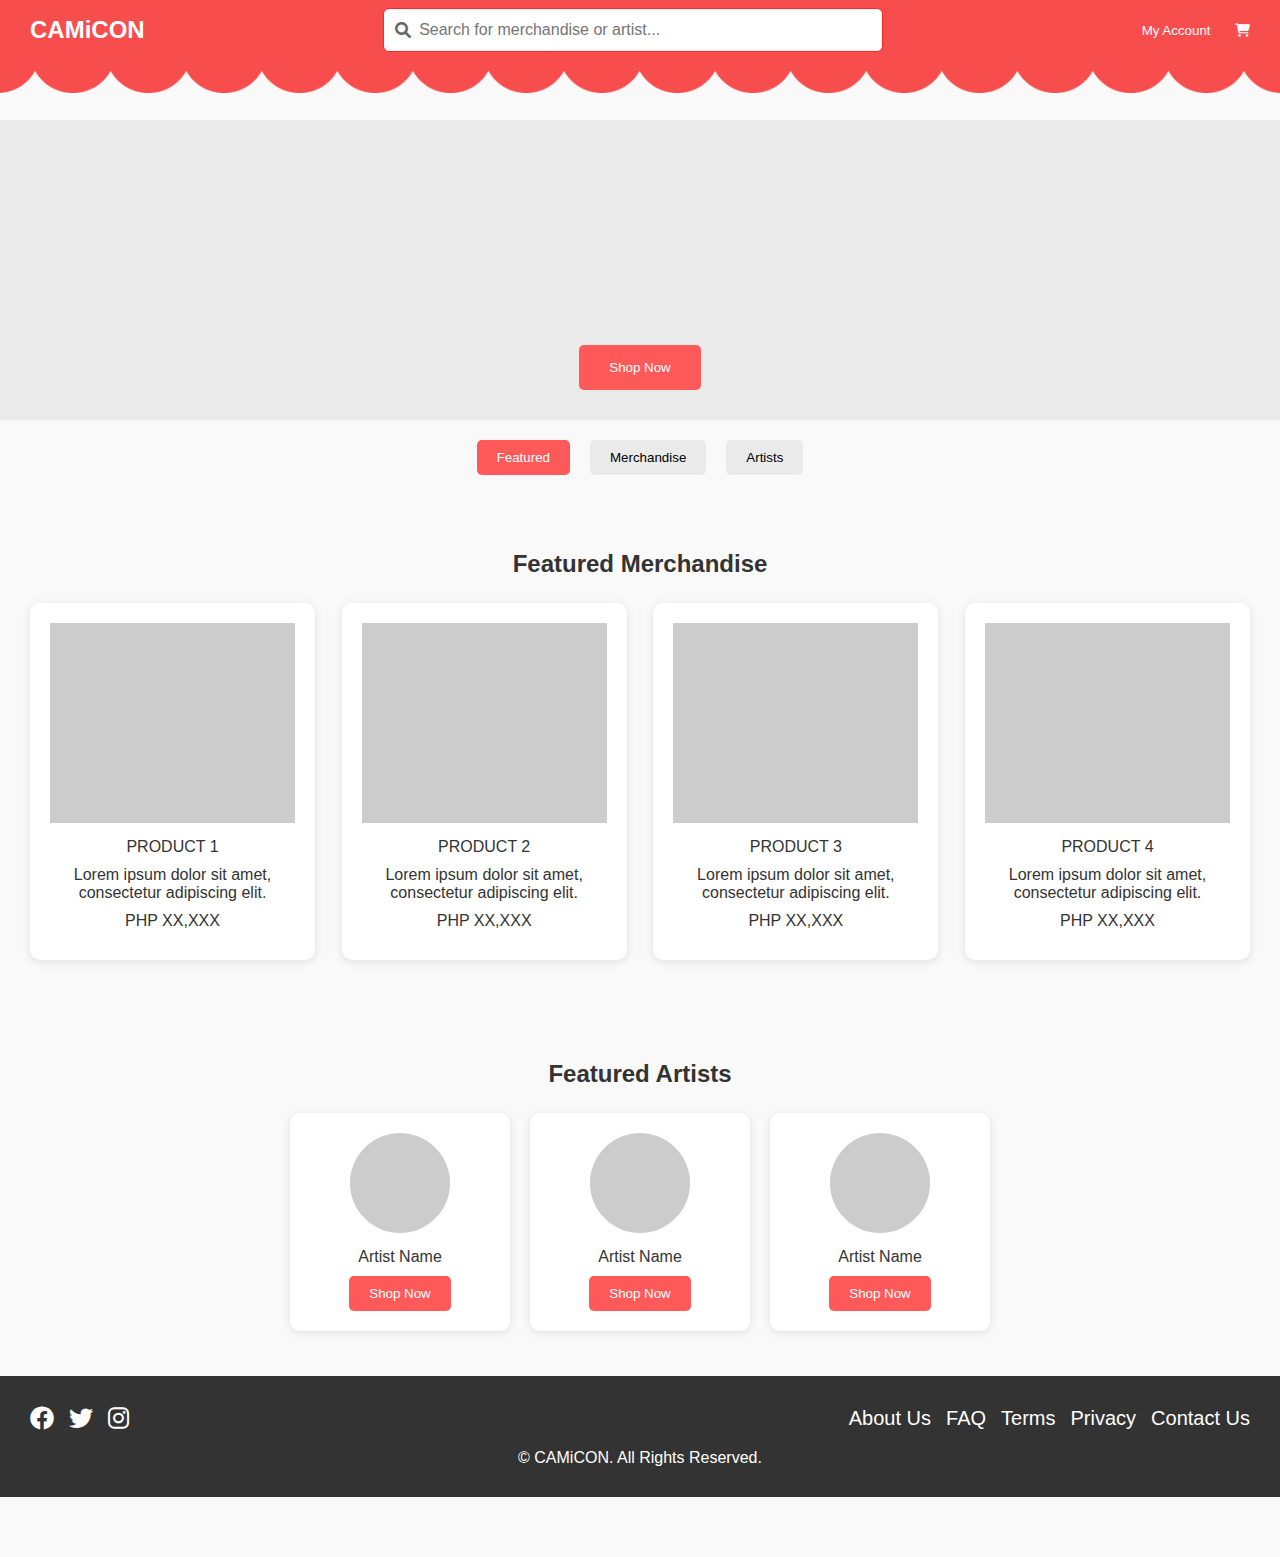
<file: index.html>
<!DOCTYPE html>
<html lang="en">
<head>
    <meta charset="UTF-8">
    <meta name="viewport" content="width=device-width, initial-scale=1.0">
    <title>CAMiCON</title>

    <link rel="stylesheet" href="style.css">
    <link rel="stylesheet" href="https://cdnjs.cloudflare.com/ajax/libs/font-awesome/6.0.0-beta3/css/all.min.css">
</head>
<body>

    <header class="header">
        <a href="index.html" class="logo-link"><div class="logo">CAMiCON</div></a>
        <div class="search-container">
            <i class="fas fa-search search-icon"></i>
            <input type="text" class="search-bar" placeholder="Search for merchandise or artist...">
        </div>
        <div class="user-actions">
            <a href="artist.html"><button>My Account</button></a>
            <a href="cart.html"><button><i class="fas fa-shopping-cart"></i></button></a>
        </div>
    </header>

    <section class="hero">
        <div class="hero-image"></div>
        <button class="shop-now">Shop Now</button>
    </section>

    <nav class="navigation">
        <button class="nav-button active">Featured</button>
        <button class="nav-button">Merchandise</button>
        <button class="nav-button">Artists</button>
    </nav>

    <section class="featured-products">
        <h2>Featured Merchandise</h2>
        <div class="product-grid">
            <a href="product1.html" class="product-card">
                <div class="product-image"></div>
                <p>PRODUCT 1</p>
                <p>Lorem ipsum dolor sit amet, consectetur adipiscing elit.</p>
                <p>PHP XX,XXX</p>
            </a>
            <a href="product2.html" class="product-card">
                <div class="product-image"></div>
                <p>PRODUCT 2</p>
                <p>Lorem ipsum dolor sit amet, consectetur adipiscing elit.</p>
                <p>PHP XX,XXX</p>
            </a>
            <a href="product3.html" class="product-card">
                <div class="product-image"></div>
                <p>PRODUCT 3</p>
                <p>Lorem ipsum dolor sit amet, consectetur adipiscing elit.</p>
                <p>PHP XX,XXX</p>
            </a>
            <a href="product4.html" class="product-card">
                <div class="product-image"></div>
                <p>PRODUCT 4</p>
                <p>Lorem ipsum dolor sit amet, consectetur adipiscing elit.</p>
                <p>PHP XX,XXX</p>
            </a>
        </div>
    </section>

    <section class="featured-artists">
        <h2>Featured Artists</h2>
        <div class="artist-grid">
            <div class="artist-card">
                <div class="artist-image"></div>
                <p>Artist Name</p>
                <button>Shop Now</button>
            </div>
            <div class="artist-card">
                <div class="artist-image"></div>
                <p>Artist Name</p>
                <button>Shop Now</button>
            </div>
            <div class="artist-card">
                <div class="artist-image"></div>
                <p>Artist Name</p>
                <button>Shop Now</button>
            </div>
        </div>
    </section>

    <footer class="footer">
        <div class="footer-content">
            <div class="social-links">
                <a href="https://facebook.com" target="_blank"><i class="fab fa-facebook"></i></a>
                <a href="https://twitter.com" target="_blank"><i class="fab fa-twitter"></i></a>
                <a href="https://instagram.com" target="_blank"><i class="fab fa-instagram"></i></a>
            </div>
            <div class="about-links">
                <a href="#about">About Us</a>
                <a href="#faq">FAQ</a>
                <a href="#terms">Terms</a>
                <a href="#privacy">Privacy</a>
                <a href="contact.html">Contact Us</a>
            </div>
        </div>
        <br>
        <p>&copy; CAMiCON. All Rights Reserved.</p>
    </footer>

    <script src="script.js"></script>
</body>
</html>
</file>
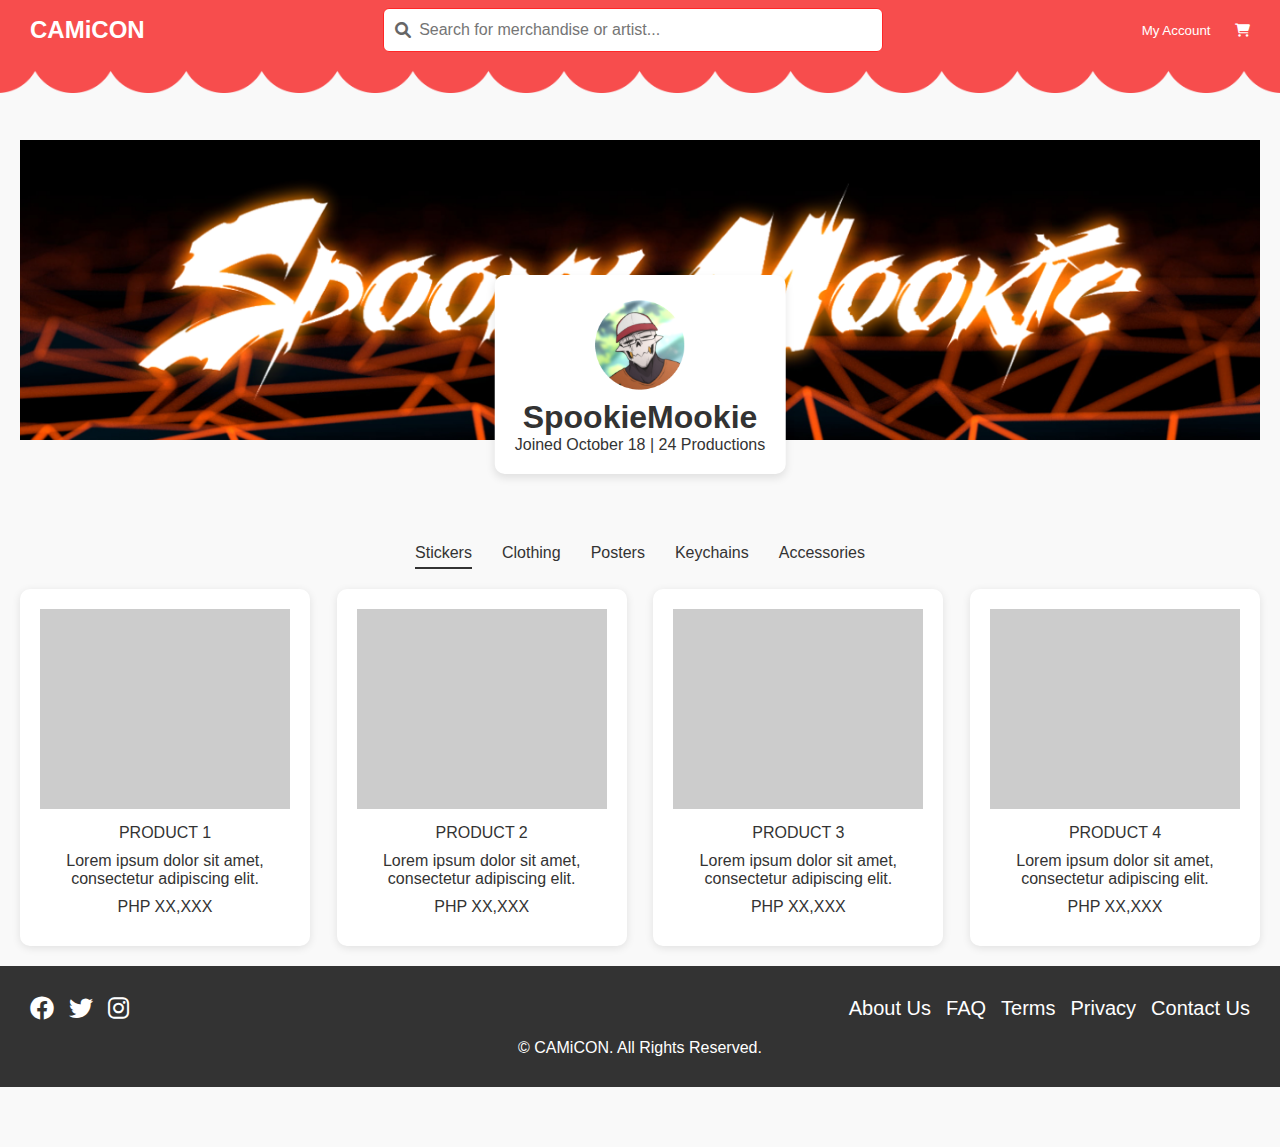
<file: artist.html>
<!DOCTYPE html>
<html lang="en">
<head>
    <meta charset="UTF-8">
    <meta name="viewport" content="width=device-width, initial-scale=1.0">
    <title>CAMiCON - Artist Profile</title>
    <link rel="stylesheet" href="style.css">
    <link rel="stylesheet" href="https://cdnjs.cloudflare.com/ajax/libs/font-awesome/6.0.0-beta3/css/all.min.css">
</head>
<body>
    <header class="header">
        <a href="index.html" class="logo-link"><div class="logo">CAMiCON</div></a>
        <div class="search-container">
            <i class="fas fa-search search-icon"></i>
            <input type="text" class="search-bar" placeholder="Search for merchandise or artist...">
        </div>
        <div class="user-actions">
            <a href="artist.html"><button>My Account</button></a>
            <a href="cart.html"><button><i class="fas fa-shopping-cart"></i></button></a>
        </div>
    </header>

    <main>
        <div id="artist-profile-section">
            <section class="artist-banner">
                <img src="assets/banner.png" alt="Artist Banner">
                <div class="artist-profile">
                    <img src="assets/avatar.png" alt="Artist Avatar">
                    <h1>SpookieMookie</h1>
                    <p>Joined October 18 | 24 Productions</p>
                </div>
            </section>

            <nav class="product-categories">
                <ul>
                    <li class="active">Stickers</li>
                    <li>Clothing</li>
                    <li>Posters</li>
                    <li>Keychains</li>
                    <li>Accessories</li>
                </ul>
            </nav>

            <section class="product-grid">
                <div class="product-card">
                    <div class="product-image"></div>
                    <p>PRODUCT 1</p>
                    <p>Lorem ipsum dolor sit amet, consectetur adipiscing elit.</p>
                    <p>PHP XX,XXX</p>
                </div>
                <div class="product-card">
                    <div class="product-image"></div>
                    <p>PRODUCT 2</p>
                    <p>Lorem ipsum dolor sit amet, consectetur adipiscing elit.</p>
                    <p>PHP XX,XXX</p>
                </div>
                <div class="product-card">
                    <div class="product-image"></div>
                    <p>PRODUCT 3</p>
                    <p>Lorem ipsum dolor sit amet, consectetur adipiscing elit.</p>
                    <p>PHP XX,XXX</p>
                </div>
                <div class="product-card">
                    <div class="product-image"></div>
                    <p>PRODUCT 4</p>
                    <p>Lorem ipsum dolor sit amet, consectetur adipiscing elit.</p>
                    <p>PHP XX,XXX</p>
                </div>
            </section>
        </div>
    </main>

    <footer class="footer">
        <div class="footer-content">
            <div class="social-links">
                <a href="https://facebook.com" target="_blank"><i class="fab fa-facebook"></i></a>
                <a href="https://twitter.com" target="_blank"><i class="fab fa-twitter"></i></a>
                <a href="https://instagram.com" target="_blank"><i class="fab fa-instagram"></i></a>
            </div>
            <div class="about-links">
                <a href="#about">About Us</a>
                <a href="#faq">FAQ</a>
                <a href="#terms">Terms</a>
                <a href="#privacy">Privacy</a>
                <a href="contact.html">Contact Us</a>
            </div>
        </div>
        <br>
        <p>&copy; CAMiCON. All Rights Reserved.</p>
    </footer>

    <script src="script.js"></script>
</body>
</html>
</file>
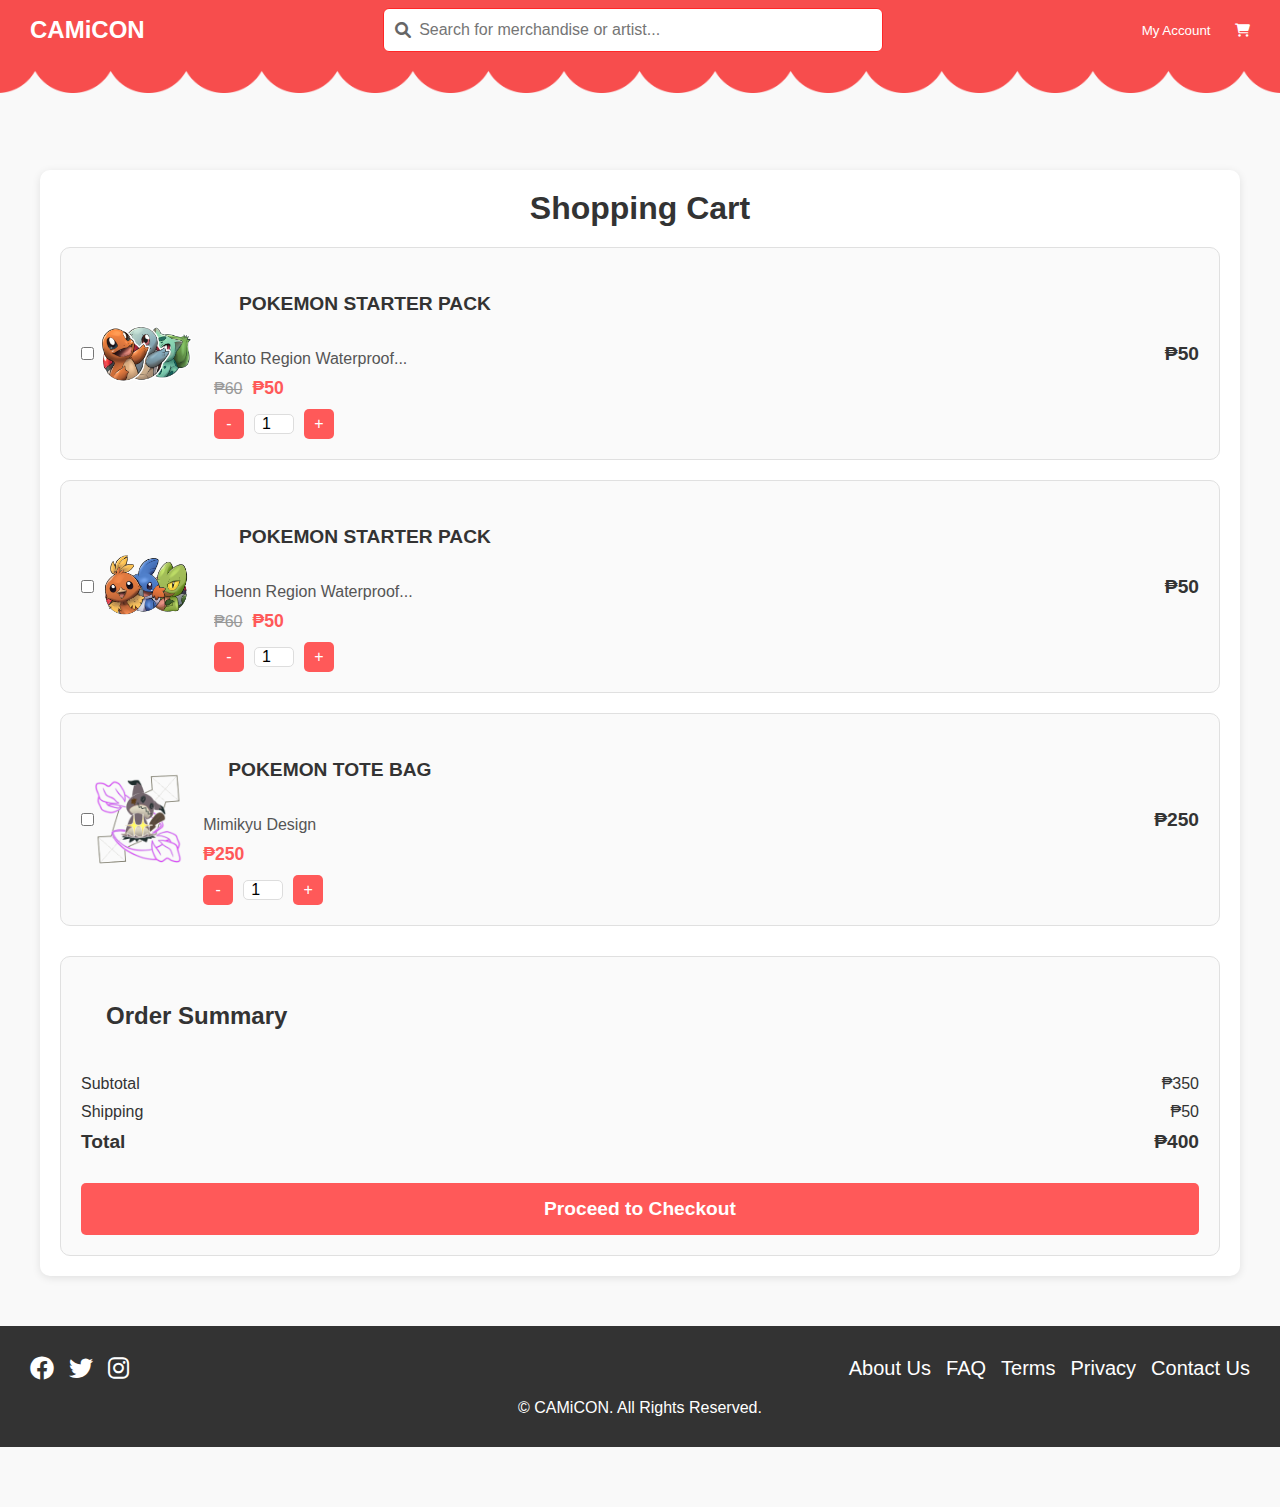
<file: cart.html>
<!DOCTYPE html>
<html lang="en">
<head>
    <meta charset="UTF-8">
    <meta name="viewport" content="width=device-width, initial-scale=1.0">
    <title>CAMiCON - Artist Profile</title>
    <link rel="stylesheet" href="style.css">
    <link rel="stylesheet" href="https://cdnjs.cloudflare.com/ajax/libs/font-awesome/6.0.0-beta3/css/all.min.css">
</head>
<body>
    <header class="header">
        <a href="index.html" class="logo-link"><div class="logo">CAMiCON</div></a>
        <div class="search-container">
            <i class="fas fa-search search-icon"></i>
            <input type="text" class="search-bar" placeholder="Search for merchandise or artist...">
        </div>
        <div class="user-actions">
            <a href="artist.html"><button>My Account</button></a>
            <a href="cart.html"><button><i class="fas fa-shopping-cart"></i></button></a>
        </div>
    </header>

    <main>
        <div class="cart-container">
            <h1>Shopping Cart</h1>
            <div class="cart-items">
                <div class="cart-item">
                    <input type="checkbox">
                    <img src="assets/item1.png" alt="Pokemon Starter Pack Kanto">
                    <div class="item-details">
                        <h2>POKEMON STARTER PACK</h2>
                        <p>Kanto Region Waterproof...</p>
                        <div class="price">
                            <span class="original-price">₱60</span>
                            <span class="discounted-price">₱50</span>
                        </div>
                        <div class="quantity-controls">
                            <button class="decrease">-</button>
                            <input type="number" value="1" min="1">
                            <button class="increase">+</button>
                        </div>
                    </div>
                    <div class="total-price">₱50</div>
                </div>
                <div class="cart-item">
                    <input type="checkbox">
                    <img src="assets/item2.png" alt="Pokemon Starter Pack Hoenn">
                    <div class="item-details">
                        <h2>POKEMON STARTER PACK</h2>
                        <p>Hoenn Region Waterproof...</p>
                        <div class="price">
                            <span class="original-price">₱60</span>
                            <span class="discounted-price">₱50</span>
                        </div>
                        <div class="quantity-controls">
                            <button class="decrease">-</button>
                            <input type="number" value="1" min="1">
                            <button class="increase">+</button>
                        </div>
                    </div>
                    <div class="total-price">₱50</div>
                </div>
                <div class="cart-item">
                    <input type="checkbox">
                    <img src="assets/item3.png" alt="Pokemon Tote Bag">
                    <div class="item-details">
                        <h2>POKEMON TOTE BAG</h2>
                        <p>Mimikyu Design</p>
                        <div class="price">
                            <span class="discounted-price">₱250</span>
                        </div>
                        <div class="quantity-controls">
                            <button class="decrease">-</button>
                            <input type="number" value="1" min="1">
                            <button class="increase">+</button>
                        </div>
                    </div>
                    <div class="total-price">₱250</div>
                </div>
            </div>
            
            <div class="checkout-section">
                <h2>Order Summary</h2>
                <div class="order-details">
                    <div class="order-item">
                        <span>Subtotal</span>
                        <span>₱350</span>
                    </div>
                    <div class="order-item">
                        <span>Shipping</span>
                        <span>₱50</span>
                    </div>
                    <div class="order-item total">
                        <span>Total</span>
                        <span>₱400</span>
                    </div>
                </div>
                <a href="checkout.html"><button class="checkout-btn">Proceed to Checkout</button></a>
            </div>
        </div>
    </main>

    <footer class="footer">
        <div class="footer-content">
            <div class="social-links">
                <a href="https://facebook.com" target="_blank"><i class="fab fa-facebook"></i></a>
                <a href="https://twitter.com" target="_blank"><i class="fab fa-twitter"></i></a>
                <a href="https://instagram.com" target="_blank"><i class="fab fa-instagram"></i></a>
            </div>
            <div class="about-links">
                <a href="#about">About Us</a>
                <a href="#faq">FAQ</a>
                <a href="#terms">Terms</a>
                <a href="#privacy">Privacy</a>
                <a href="contact.html">Contact Us</a>
            </div>
        </div>
        <br>
        <p>&copy; CAMiCON. All Rights Reserved.</p>
    </footer>

    <script src="script.js"></script>
</body>
</html>
</file>
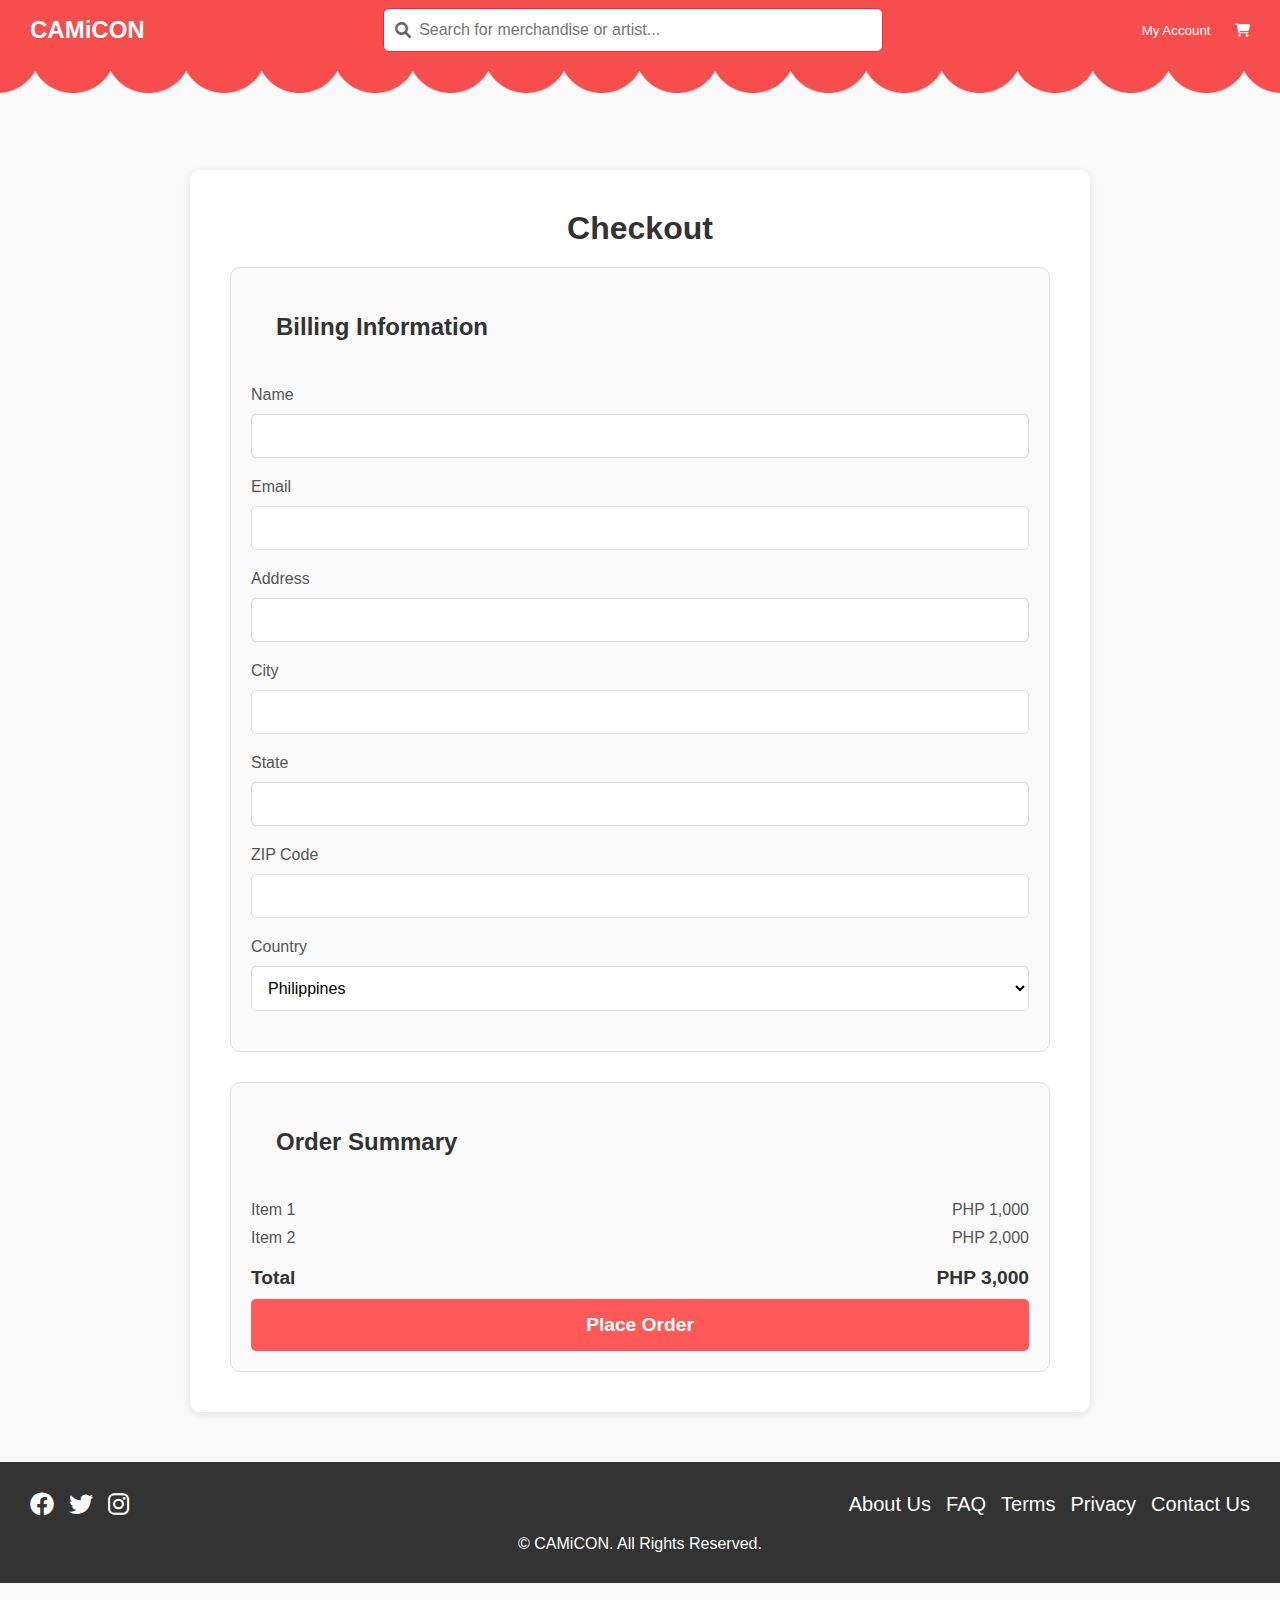
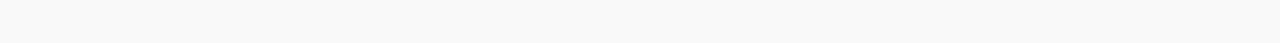
<file: checkout.html>
<!DOCTYPE html>
<html lang="en">
<head>
    <meta charset="UTF-8">
    <meta name="viewport" content="width=device-width, initial-scale=1.0">
    <title>CAMiCON - Artist Profile</title>
    <link rel="stylesheet" href="style.css">
    <link rel="stylesheet" href="https://cdnjs.cloudflare.com/ajax/libs/font-awesome/6.0.0-beta3/css/all.min.css">
</head>
<body>
    <header class="header">
        <a href="index.html" class="logo-link"><div class="logo">CAMiCON</div></a>
        <div class="search-container">
            <i class="fas fa-search search-icon"></i>
            <input type="text" class="search-bar" placeholder="Search for merchandise or artist...">
        </div>
        <div class="user-actions">
            <a href="artist.html"><button>My Account</button></a>
            <a href="cart.html"><button><i class="fas fa-shopping-cart"></i></button></a>
        </div>
    </header>

    <main>
        <div class="checkout-container">
            <h1>Checkout</h1>
            <div class="checkout-details">
                <div class="billing-info">
                    <h2>Billing Information</h2>
                    <label for="name">Name</label>
                    <input type="text" id="name" name="name" required>

                    <label for="email">Email</label>
                    <input type="email" id="email" name="email" required>

                    <label for="address">Address</label>
                    <input type="text" id="address" name="address" required>

                    <label for="city">City</label>
                    <input type="text" id="city" name="city" required>

                    <label for="state">State</label>
                    <input type="text" id="state" name="state" required>

                    <label for="zip">ZIP Code</label>
                    <input type="text" id="zip" name="zip" required>

                    <label for="country">Country</label>
                    <select id="country" name="country" required>
                        <option value="PH">Philippines</option>
                    </select>
                </div>

                <div class="order-summary">
                    <h2>Order Summary</h2>
                    <ul>
                        <li>
                            <span>Item 1</span>
                            <span>PHP 1,000</span>
                        </li>
                        <li>
                            <span>Item 2</span>
                            <span>PHP 2,000</span>
                        </li>
                        <li class="total">
                            <span>Total</span>
                            <span>PHP 3,000</span>
                        </li>
                    </ul>
                    <a href="index.html"><button class="place-order-btn">Place Order</button></a>
                </div>
            </div>
        </div>
    </main>

    <footer class="footer">
        <div class="footer-content">
            <div class="social-links">
                <a href="https://facebook.com" target="_blank"><i class="fab fa-facebook"></i></a>
                <a href="https://twitter.com" target="_blank"><i class="fab fa-twitter"></i></a>
                <a href="https://instagram.com" target="_blank"><i class="fab fa-instagram"></i></a>
            </div>
            <div class="about-links">
                <a href="#about">About Us</a>
                <a href="#faq">FAQ</a>
                <a href="#terms">Terms</a>
                <a href="#privacy">Privacy</a>
                <a href="contact.html">Contact Us</a>
            </div>
        </div>
        <br>
        <p>&copy; CAMiCON. All Rights Reserved.</p>
    </footer>

    <script src="script.js"></script>
</body>
</html>
</file>
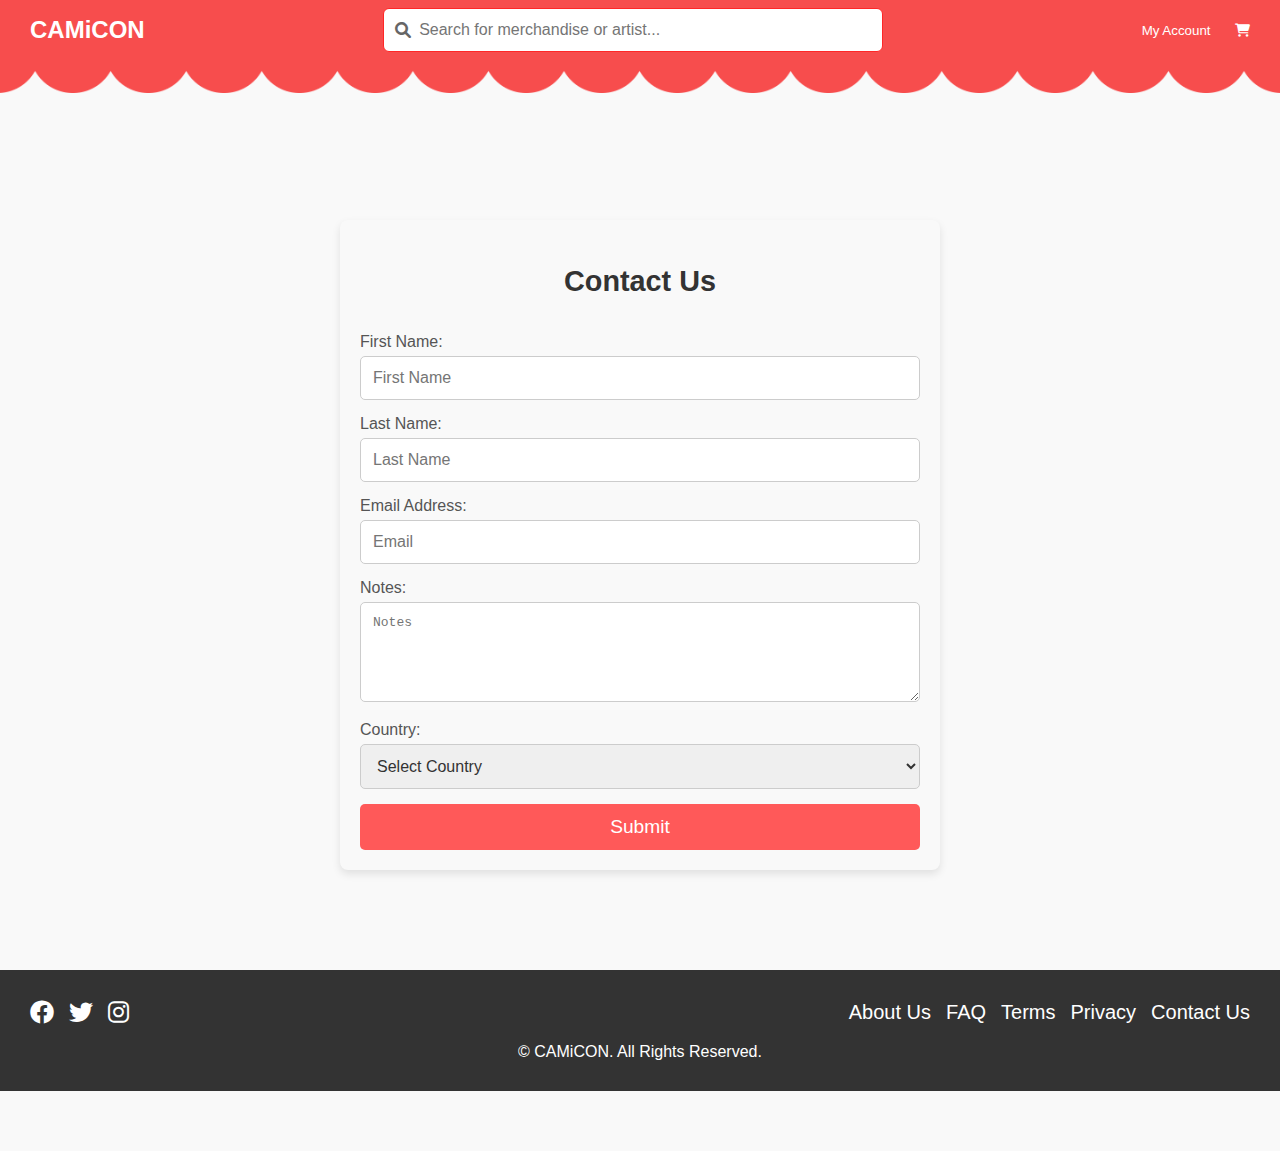
<file: contact.html>
<!DOCTYPE html>
<html lang="en">
<head>
    <meta charset="UTF-8">
    <meta name="viewport" content="width=device-width, initial-scale=1.0">
    <title>Contact Us</title>

    <link rel="stylesheet" href="https://cdnjs.cloudflare.com/ajax/libs/font-awesome/6.0.0-beta3/css/all.min.css">
    <link rel="stylesheet" href="style.css">
</head>
<body>

    <header class="header">
        <div class="logo">CAMiCON</div>
        <div class="search-container">
            <i class="fas fa-search search-icon"></i>
            <input type="text" class="search-bar" placeholder="Search for merchandise or artist...">
        </div>
        <div class="user-actions">
            <button>My Account</button>
            <button><i class="fas fa-shopping-cart"></i></button>
        </div>
    </header>

    <div class="contact-form">
        <h2>Contact Us</h2>
        <form>
            <label for="first-name">First Name:</label>
            <input type="text" id="first-name" name="first-name" placeholder="First Name">
    
            <label for="last-name">Last Name:</label>
            <input type="text" id="last-name" name="last-name" placeholder="Last Name">
    
            <label for="email">Email Address:</label>
            <input type="email" id="email" name="email" placeholder="Email">
    
            <label for="notes">Notes:</label>
            <textarea id="notes" name="notes" placeholder="Notes"></textarea>
    
            <label for="country">Country:</label>
            <select id="country" name="country">
                <option value="country">Select Country</option>
                <option value="country">Philippines</option>
            </select>
    
            <button type="submit">Submit</button>
        </form>
    </div>

    </div>

    <footer class="footer">
        <div class="footer-content">
            <div class="social-links">
                <a href="https://facebook.com" target="_blank"><i class="fab fa-facebook"></i></a>
                <a href="https://twitter.com" target="_blank"><i class="fab fa-twitter"></i></a>
                <a href="https://instagram.com" target="_blank"><i class="fab fa-instagram"></i></a>
            </div>
            <div class="about-links">
                <a href="#about">About Us</a>
                <a href="#faq">FAQ</a>
                <a href="#terms">Terms</a>
                <a href="#privacy">Privacy</a>
                <a href="#contact">Contact Us</a>
            </div>
        </div>
        <br>
        <p>&copy; CAMiCON. All Rights Reserved.</p>
    </footer>

</body>
</html>
</file>
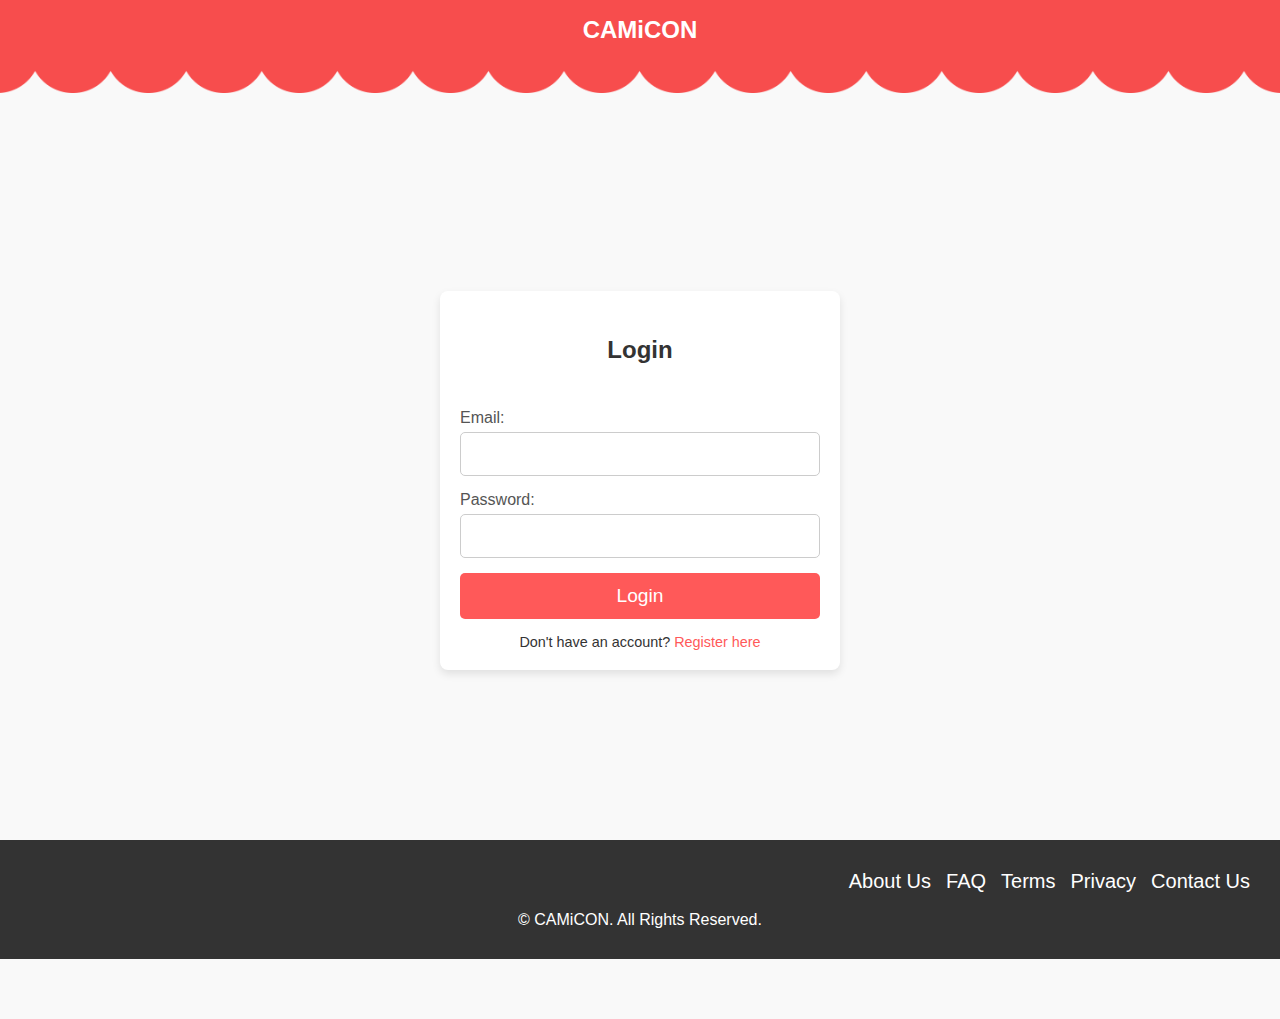
<file: login.html>
<!DOCTYPE html>
<html lang="en">
<head>
    <meta charset="UTF-8">
    <meta name="viewport" content="width=device-width, initial-scale=1.0">
    <title>Login - CAMiCON</title>
    <link rel="stylesheet" href="style.css">
</head>
<body>

    <header class="header">
        <div class="logo-container">
            <div class="logo">CAMiCON</div>
        </div>
    </header>

    <section class="login-section">
        <div class="login-form">
            <h2>Login</h2>
            <form>
                <label for="email">Email:</label>
                <input type="email" id="email" required>
                <label for="password">Password:</label>
                <input type="password" id="password" required>
                <a href="index.html">
                    <button type="button">Login</button>
                </a>
            </form>
            <p>Don't have an account? <a href="register.html">Register here</a></p>
        </div>
    </section>

    <footer class="footer">
        <div class="footer-content">
            <div class="social-links">
                <a href="https://facebook.com" target="_blank"><i class="fab fa-facebook"></i></a>
                <a href="https://twitter.com" target="_blank"><i class="fab fa-twitter"></i></a>
                <a href="https://instagram.com" target="_blank"><i class="fab fa-instagram"></i></a>
            </div>
            <div class="about-links">
                <a href="#about">About Us</a>
                <a href="#faq">FAQ</a>
                <a href="#terms">Terms</a>
                <a href="#privacy">Privacy</a>
                <a href="#contact">Contact Us</a>
            </div>
        </div>
        <br>
        <p>&copy; CAMiCON. All Rights Reserved.</p>
    </footer>

    <script src="script.js"></script>
</body>
</html>
</file>
<file: style.css>
* {
    margin: 0;
    padding: 0;
    box-sizing: border-box;
}

body {
    font-family: Arial, sans-serif;
    background-color: #f9f9f9;
    color: #333;
}

h2{
    padding: 25px;
}

/* Header */
.header {
    display: flex;
    justify-content: space-between;
    align-items: center;
    background-image: url(assets/curtain.png);
    background-size: contain; 
    background-position: center;
    background-repeat: no-repeat;
    height: 20vh;
    margin-top: -60px;
    padding: 15px 30px;
    color: white;
}

.header .logo {
    font-size: 24px;
    font-weight: bold;
}

/* Link Styles */
a { 
    text-decoration: none;
    color: inherit; 
}

a:hover {
    text-decoration: none; 
    color: inherit; 
}

a.logo-link .logo, .user-actions a.account-link button {
    color: white; 
}

.search-container {
    position: relative;
    width: 500px;
}

.search-icon {
    position: absolute;
    top: 50%;
    left: 12px;
    transform: translateY(-50%);
    font-size: 16px;
    color: #666;
    pointer-events: none; 
}

.search-container input {
    width: 100%;
    padding: 12px 20px;
    padding-left: 35px;
    border: 1px solid #ff2727;
    border-radius: 6px;
    font-size: 1em;
    outline: none;
}

.search-container input:focus {
    border-color: #ffc400;
}

.user-actions button {
    background-color: transparent;
    border: none;
    color: white;
    margin-left: 20px;
    cursor: pointer;
}

/* Login Section */

.logo-container {
    flex: 1; /* Allow the logo container to take available space */
    display: flex;
    justify-content: center; /* Center horizontally */
}

.login-section {
    display: flex;
    justify-content: center;
    align-items: center;
    height: calc(100vh - 20vh); /* Adjust height to fill the remaining viewport */
    background-color: #f9f9f9;
}

.login-form {
    max-width: 400px;
    width: 100%;
    padding: 20px;
    background-color: white;
    border-radius: 8px;
    box-shadow: 0px 4px 8px rgba(0, 0, 0, 0.1);
    text-align: center;
}

.login-form h2 {
    margin-bottom: 20px;
    color: #333;
}

.login-form label {
    display: block;
    font-size: 1em;
    color: #555;
    margin-bottom: 5px;
    text-align: left; /* Align labels to the left */
}

.login-form input[type="email"],
.login-form input[type="password"] {
    width: 100%;
    padding: 12px;
    margin-bottom: 15px;
    border: 1px solid #ccc;
    border-radius: 5px;
    font-size: 1em;
    color: #333;
    box-sizing: border-box;
    outline: none;
}

.login-form input[type="email"]:focus,
.login-form input[type="password"]:focus {
    border-color: #ff5959; /* Change border color on focus */
}

.login-form button {
    width: 100%;
    padding: 12px;
    font-size: 1.2em;
    color: #fff;
    background-color: #ff5959;
    border: none;
    border-radius: 5px;
    cursor: pointer;
    transition: background-color 0.3s;
}

.login-form button:hover {
    background-color: #b63232; /* Darker shade on hover */
}

.login-form p {
    margin-top: 15px;
    font-size: 0.9em;
}

.login-form a {
    color: #ff5959;
    text-decoration: none;
}

.login-form a:hover {
    text-decoration: underline; /* Underline on hover */
}

/* Hero Section */
.hero {
    display: flex;
    justify-content: center;
    align-items: center;
    background-color: #eaeaea;
    height: 300px;
    position: relative;
}

.hero .shop-now {
    position: absolute;
    bottom: 30px;
    padding: 15px 30px;
    background-color: #ff5959;
    color: white;
    border: none;
    cursor: pointer;
    border-radius: 5px;
}

.navigation {
    display: flex;
    justify-content: center;
    margin: 20px 0;
}

.nav-button {
    padding: 10px 20px;
    border: none;
    background-color: #eaeaea;
    cursor: pointer;
    margin: 0 10px;
    border-radius: 5px;
}

.nav-button.active {
    background-color: #ff5959;
    color: white;
}

.featured-products {
    padding: 30px;
    text-align: center;
}

.product-grid {
    display: flex;
    justify-content: space-between;
    gap: 20px;
}

.product-card {
    background-color: white;
    padding: 20px;
    border-radius: 10px;
    width: calc(25% - 20px);
    box-shadow: 0 2px 8px rgba(0, 0, 0, 0.1);
    text-align: center;
    transition: transform 0.2s;
    text-decoration: none;
    color: inherit;
}

.product-card:hover {
    transform: scale(1.05);
}

.product-image {
    width: 100%;
    height: 200px;
    background-color: #ccc;
    margin-bottom: 15px;
}

.product-card p {
    margin: 10px 0;
}

.featured-artists {
    padding: 5vh;
    text-align: center;
}

.artist-grid {
    display: flex;
    justify-content: center;
    gap: 20px;
}

.artist-card {
    background-color: white;
    padding: 20px;
    border-radius: 10px;
    width: 220px;
    box-shadow: 0 2px 8px rgba(0, 0, 0, 0.1);
    text-align: center;
    transition: transform 0.2s;
}

.artist-card:hover {
    transform: scale(1.05);
}

.artist-image {
    width: 100px;
    height: 100px;
    border-radius: 50%;
    background-color: #ccc;
    margin: 0 auto 15px auto;
}

.artist-card p {
    margin: 10px 0;
}

.artist-card button {
    padding: 10px 20px;
    background-color: #ff5959;
    color: white;
    border: none;
    cursor: pointer;
    border-radius: 5px;
    transition: background-color 0.3s;
}

.artist-card button:hover {
    background-color: #ff4040;
}

/* Footer */
.footer {
    background-color: #333;
    color: white;
    padding: 30px;
    text-align: center;
}

.footer-content {
    display: flex;
    justify-content: space-between;
    align-items: center;
}


.social-links {
    display: flex;
    gap: 15px;
}
.social-links i {
    font-size: 24px;
    color: #ffffff;
    transition: color 0.3s;
}
.social-links i:hover {
    color: #ff5959; 
}

.about-links {
    display: flex;
    gap: 15px;
}
.about-links a {
    font-size: 20px;
    color: #ffffff;
    transition: color 0.3s;
}
.about-links a:hover {
    color: #ff5959;
}

/* Contact Form */

.contact-form {
    max-width: 600px;
    margin: 100px auto;
    padding: 20px;
    background-color: #f9f9f9;
    border-radius: 8px;
    box-shadow: 0px 4px 8px rgba(0, 0, 0, 0.1);
}

.contact-form h2 {
    text-align: center;
    font-size: 1.8em;
    color: #333;
    margin-bottom: 10px;
}

.contact-form label {
    display: block;
    font-size: 1em;
    color: #555;
    margin-bottom: 5px;
}

.contact-form input[type="text"],
.contact-form input[type="email"],
.contact-form textarea,
.contact-form select {
    width: 100%;
    padding: 12px;
    margin-bottom: 15px;
    border: 1px solid #ccc;
    border-radius: 5px;
    font-size: 1em;
    color: #333;
    box-sizing: border-box;
    outline: none;
}

.contact-form textarea {
    resize: vertical;
    min-height: 100px;
}

.contact-form button[type="submit"] {
    width: 100%;
    padding: 12px;
    font-size: 1.2em;
    color: #fff;
    background-color: #ff5959;
    border: none;
    border-radius: 5px;
    cursor: pointer;
    transition: background-color 0.3s;
}

.contact-form button[type="submit"]:hover {
    background-color: #b63232;
}

/* Artist Profile Section */
#artist-profile-section {
    padding: 20px;
}

.artist-banner {
    position: relative;
    text-align: center;
    margin-bottom: 100px;
}

.artist-banner img {
    width: 100%;
    height: 300px;
    object-fit: cover;
}

.artist-profile {
    position: absolute;
    bottom: -30px;
    left: 50%;
    transform: translateX(-50%);
    background: white;
    padding: 20px;
    border-radius: 10px;
    box-shadow: 0 4px 8px rgba(0, 0, 0, 0.1);
    text-align: center;
    z-index: 10;
}

.artist-profile img {
    width: 100px;
    height: 100px;
    border-radius: 50%;
    object-fit: cover;
    border: 2px solid white; 
}

.product-categories ul {
    display: flex;
    justify-content: center;
    list-style: none;
    margin: 20px 0;
}

.product-categories li {
    margin: 0 15px;
    cursor: pointer;
    padding-bottom: 5px;
}

.product-categories li.active {
    border-bottom: 2px solid #333;
}

/* Checkout Container */
.checkout-container {
    max-width: 900px;
    margin: 50px auto;
    padding: 40px;
    background-color: white;
    border-radius: 10px;
    box-shadow: 0 2px 8px rgba(0, 0, 0, 0.1);
}

.checkout-container h1 {
    text-align: center;
    margin-bottom: 20px;
    color: #333;
    font-size: 2em;
    font-weight: bold;
}

.checkout-details {
    display: flex;
    flex-direction: column;
    gap: 30px;
}

.billing-info, .order-summary {
    flex: 1;
    padding: 20px;
    border: 1px solid #e0e0e0;
    border-radius: 10px;
    background-color: #fafafa;
}

.billing-info h2, .order-summary h2 {
    margin-bottom: 20px;
    color: #333;
    font-size: 1.5em;
    font-weight: 600;
}

.billing-info label {
    display: block;
    margin-bottom: 10px;
    font-weight: 500;
    color: #555;
}

.billing-info input, .billing-info select {
    width: 100%;
    padding: 12px;
    margin-bottom: 20px;
    border: 1px solid #ddd;
    border-radius: 5px;
    font-size: 1em;
    background-color: white;
    transition: border-color 0.3s ease;
}

.billing-info input:focus, .billing-info select:focus {
    border-color: #ff5959;
    outline: none;
}

.order-summary ul {
    list-style: none;
    padding: 0;
    margin: 0;
}

.order-summary ul li {
    display: flex;
    justify-content: space-between;
    margin-bottom: 10px;
    font-size: 1em;
    color: #555;
}

.order-summary .total {
    font-weight: bold;
    font-size: 1.2em;
    margin-top: 20px;
    color: #333;
}

.place-order-btn {
    width: 100%;
    padding: 15px;
    background-color: #ff5959;
    color: white;
    border: none;
    border-radius: 5px;
    font-size: 1.2em;
    font-weight: bold;
    cursor: pointer;
    transition: background-color 0.3s;
}

.place-order-btn:hover {
    background-color: #e04d4d;
}

/* Cart Container */
.cart-container {
    max-width: 1200px;
    margin: 50px auto;
    padding: 20px;
    background-color: white;
    border-radius: 10px;
    box-shadow: 0 2px 8px rgba(0, 0, 0, 0.1);
}

.cart-container h1 {
    text-align: center;
    margin-bottom: 20px;
    color: #333;
    font-size: 2em;
    font-weight: bold;
}

.cart-items {
    display: flex;
    flex-direction: column;
    gap: 20px;
}

.cart-item {
    display: flex;
    justify-content: space-between;
    align-items: center;
    padding: 20px;
    border: 1px solid #e0e0e0;
    border-radius: 10px;
    background-color: #fafafa;
}

.cart-item img {
    max-width: 100px;
    max-height: 100px;
    object-fit: cover;
    border-radius: 10px;
}

.cart-item .item-details {
    flex: 1;
    margin-left: 20px;
}

.cart-item .item-details h2 {
    margin-bottom: 10px;
    color: #333;
    font-size: 1.2em;
    font-weight: 600;
}

.cart-item .item-details p {
    margin-bottom: 10px;
    color: #555;
}

.cart-item .item-details .price {
    display: flex;
    align-items: center;
    margin-bottom: 10px;
}

.cart-item .item-details .price .original-price {
    text-decoration: line-through;
    color: #999;
    margin-right: 10px;
}

.cart-item .item-details .price .discounted-price {
    color: #ff5959;
    font-weight: bold;
    font-size: 1.1em;
}

.cart-item .item-details .quantity-controls {
    display: flex;
    align-items: center;
}

.cart-item .item-details .quantity-controls button {
    width: 30px;
    height: 30px;
    background-color: #ff5959;
    color: white;
    border: none;
    border-radius: 5px;
    font-size: 1em;
    cursor: pointer;
    transition: background-color 0.3s;
}

.cart-item .item-details .quantity-controls button:hover {
    background-color: #e04d4d;
}

.cart-item .item-details .quantity-controls input {
    width: 40px;
    text-align: center;
    border: 1px solid #ddd;
    border-radius: 5px;
    margin: 0 10px;
    font-size: 1em;
}

.cart-item .total-price {
    font-size: 1.2em;
    font-weight: bold;
    color: #333;
}

/* Checkout Section */
.checkout-section {
    margin-top: 30px;
    padding: 20px;
    background-color: #fafafa;
    border: 1px solid #e0e0e0;
    border-radius: 10px;
}

.checkout-section h2 {
    margin-bottom: 20px;
    font-size: 1.5em;
    font-weight: 600;
    color: #333;
}

.order-details .order-item {
    display: flex;
    justify-content: space-between;
    margin-bottom: 10px;
}

.order-details .order-item.total {
    font-weight: bold;
    font-size: 1.2em;
    color: #333;
}

.checkout-btn {
    width: 100%;
    padding: 15px;
    background-color: #ff5959;
    color: white;
    border: none;
    border-radius: 5px;
    font-size: 1.2em;
    font-weight: bold;
    cursor: pointer;
    transition: background-color 0.3s;
    margin-top: 20px;
}

.checkout-btn:hover {
    background-color: #e04d4d;
}
</file>
